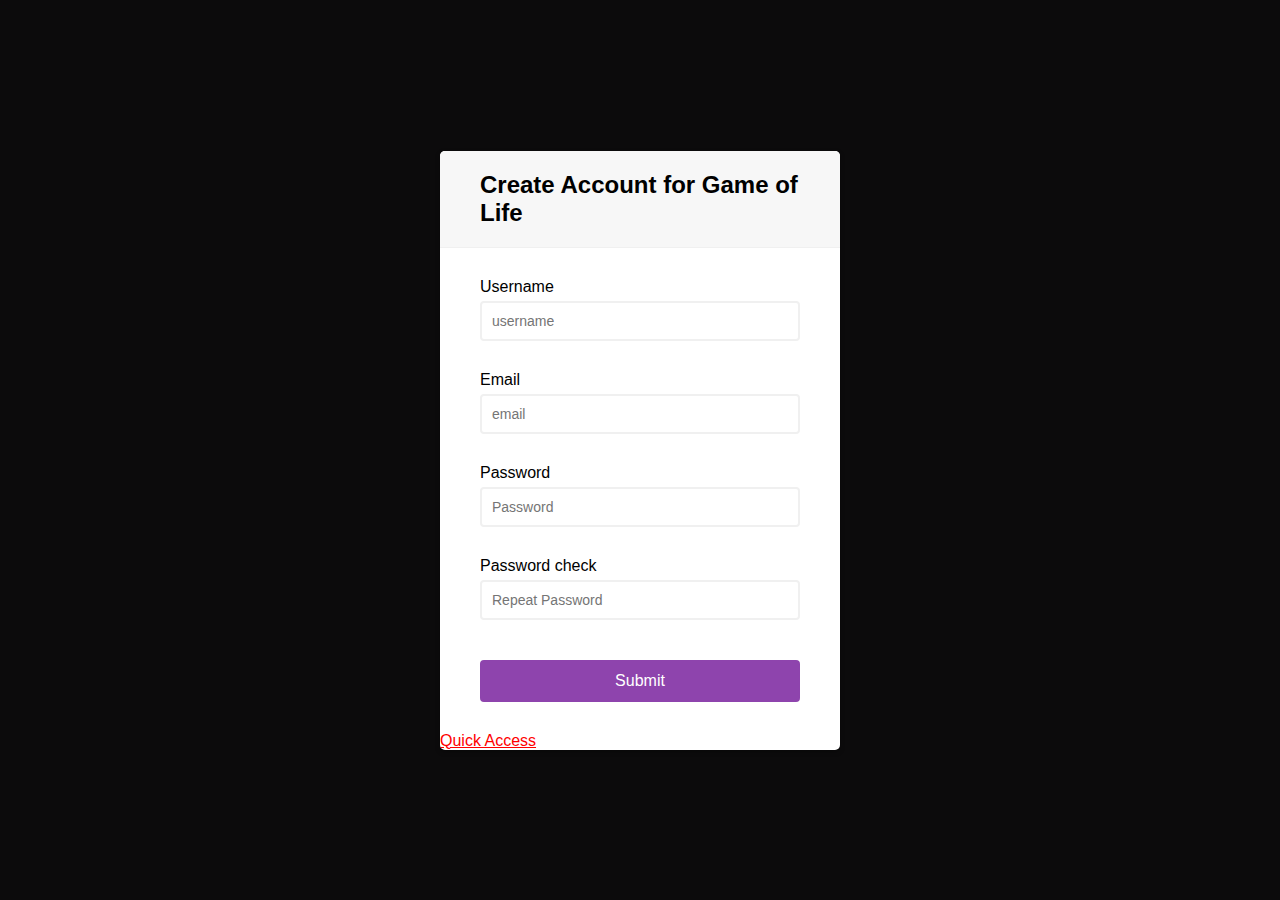
<file: Project 3/index.html>
<!DOCTYPE html>
<html lang="en">
<head>
    <meta charset="UTF-8">
    <meta http-equiv="X-UA-Compatible" content="IE=edge">
    <meta name="viewport" content="width=device-width, initial-scale=1.0">
    <link rel="stylesheet" href="style.css">
    <script language="javascript" type="text/javascript" src="login.js"></script>
    <title>Document</title>
</head>
<body>
    <div class="container">
        <div class="header">
            <h2>Create Account for Game of Life</h2>
        </div>
        <form id="form" class="form">
            <div class="form-control">
                <label for="username">Username</label>
                <input type="text" placeholder="username" id="username" />
                <i class="fas fa-check-circle"></i>
                <i class="fas fa-exclamation-circle"></i>
                <small>Error message</small>
            </div>
            <div class="form-control">
                <label for="username">Email</label>
                <input type="email" placeholder="email" id="email" />
                <i class="fas fa-check-circle"></i>
                <i class="fas fa-exclamation-circle"></i>
                <small>Error message</small>
            </div>
            <div class="form-control">
                <label for="username">Password</label>
                <input type="password" placeholder="Password" id="password"/>
                <i class="fas fa-check-circle"></i>
                <i class="fas fa-exclamation-circle"></i>
                <small>Error message</small>
            </div>
            <div class="form-control">
                <label for="username">Password check</label>
                <input type="password" placeholder="Repeat Password" id="password2"/>
                <i class="fas fa-check-circle"></i>
                <i class="fas fa-exclamation-circle"></i>
                <small>Error message</small>
            </div>
            
            <button>Submit</button>
            
        </form>

        <a href="game-of-life.html">Quick Access</a>
    </div> 
</body>
</html>
</file>
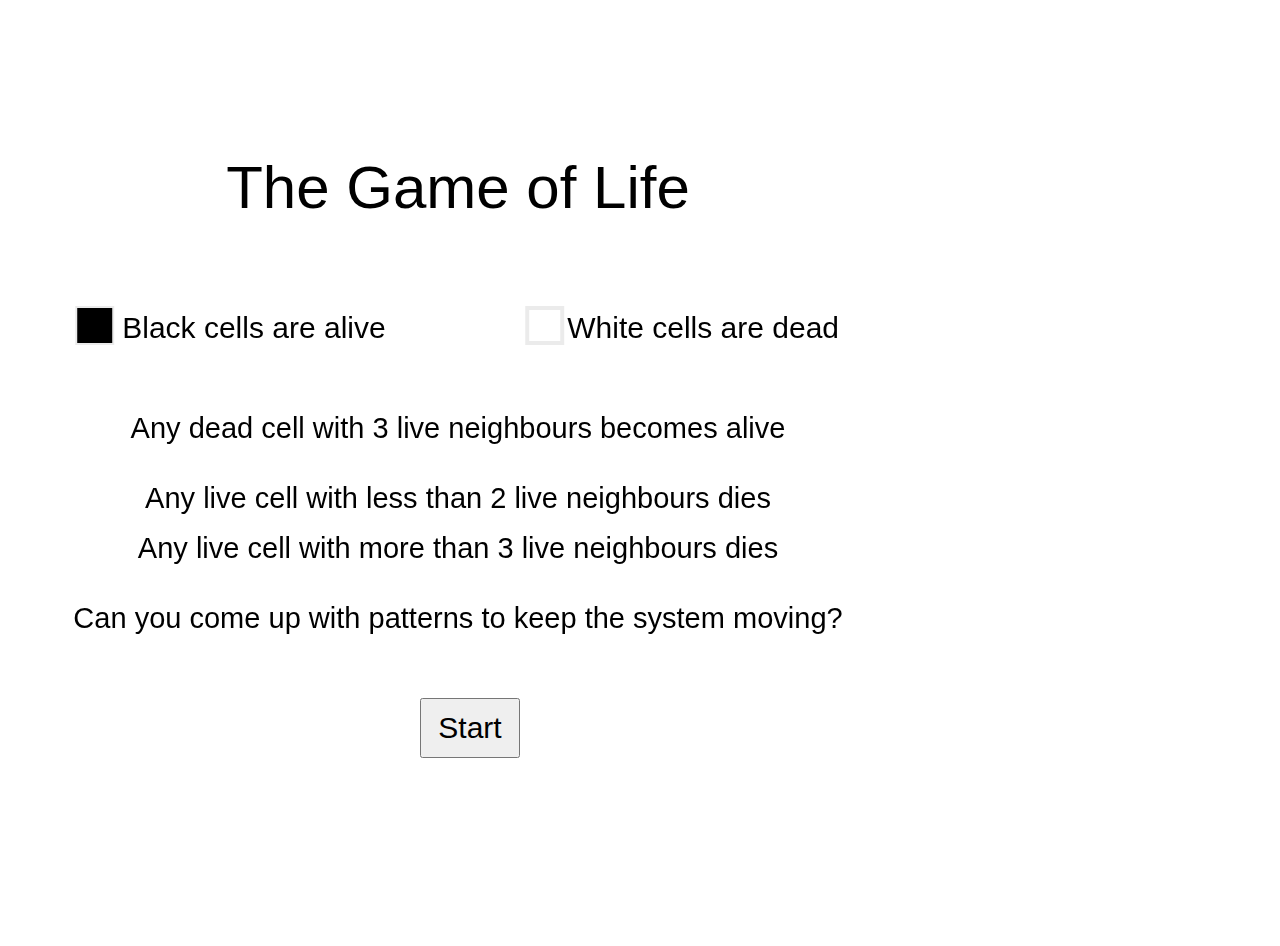
<file: Project 3/game-of-life.html>
<html>
<head>
  <meta charset="UTF-8">
  <script language="javascript" type="text/javascript" src="p5.js"></script>
  <script language="javascript" src="p5.dom.js"></script>
  <script language="javascript" type="text/javascript" src="gamelogic.js"></script>

  <title>Game of Life</title>

</head>

<body>
</body>
</html>
</file>
<file: Project 3/style.css>
* {
	box-sizing: border-box;
}

body {
	background-color: #0c0b0c;
	font-family: 'Open Sans', sans-serif;
	display: flex;
	align-items: center;
	justify-content: center;
	min-height: 100vh;
	margin: 0;
}
a{
    text-decoration: underline;
    color: red;
}
.container {
	background-color: #fff;
	border-radius: 5px;
	box-shadow: 0 2px 5px rgba(0, 0, 0, 0.3);
	overflow: hidden;
	width: 400px;
	max-width: 100%;
}

.header {
	border-bottom: 1px solid #f0f0f0;
	background-color: #f7f7f7;
	padding: 20px 40px;
}

.header h2 {
	margin: 0;
}

.form {
	padding: 30px 40px;	
}

.form-control {
	margin-bottom: 10px;
	padding-bottom: 20px;
	position: relative;
}

.form-control label {
	display: inline-block;
	margin-bottom: 5px;
}

.form-control input {
	border: 2px solid #f0f0f0;
	border-radius: 4px;
	display: block;
	font-family: inherit;
	font-size: 14px;
	padding: 10px;
	width: 100%;
}

.form-control input:focus {
	outline: 0;
	border-color: #777;
}

.form-control.success input {
	border-color: #2ecc71;
}

.form-control.error input {
	border-color: #e74c3c;
}

.form-control i {
	visibility: hidden;
	position: absolute;
	top: 40px;
	right: 10px;
}

.form-control.success i.fa-check-circle {
	color: #2ecc71;
	visibility: visible;
}

.form-control.error i.fa-exclamation-circle {
	color: #e74c3c;
	visibility: visible;
}

.form-control small {
	color: #e74c3c;
	position: absolute;
	bottom: 0;
	left: 0;
	visibility: hidden;
}

.form-control.error small {
	visibility: visible;
}

.form button {
	background-color: #8e44ad;
	border: 2px solid #8e44ad;
	border-radius: 4px;
	color: #fff;
	display: block;
	font-family: inherit;
	font-size: 16px;
	padding: 10px;
	margin-top: 20px;
	width: 100%;
}
</file>
